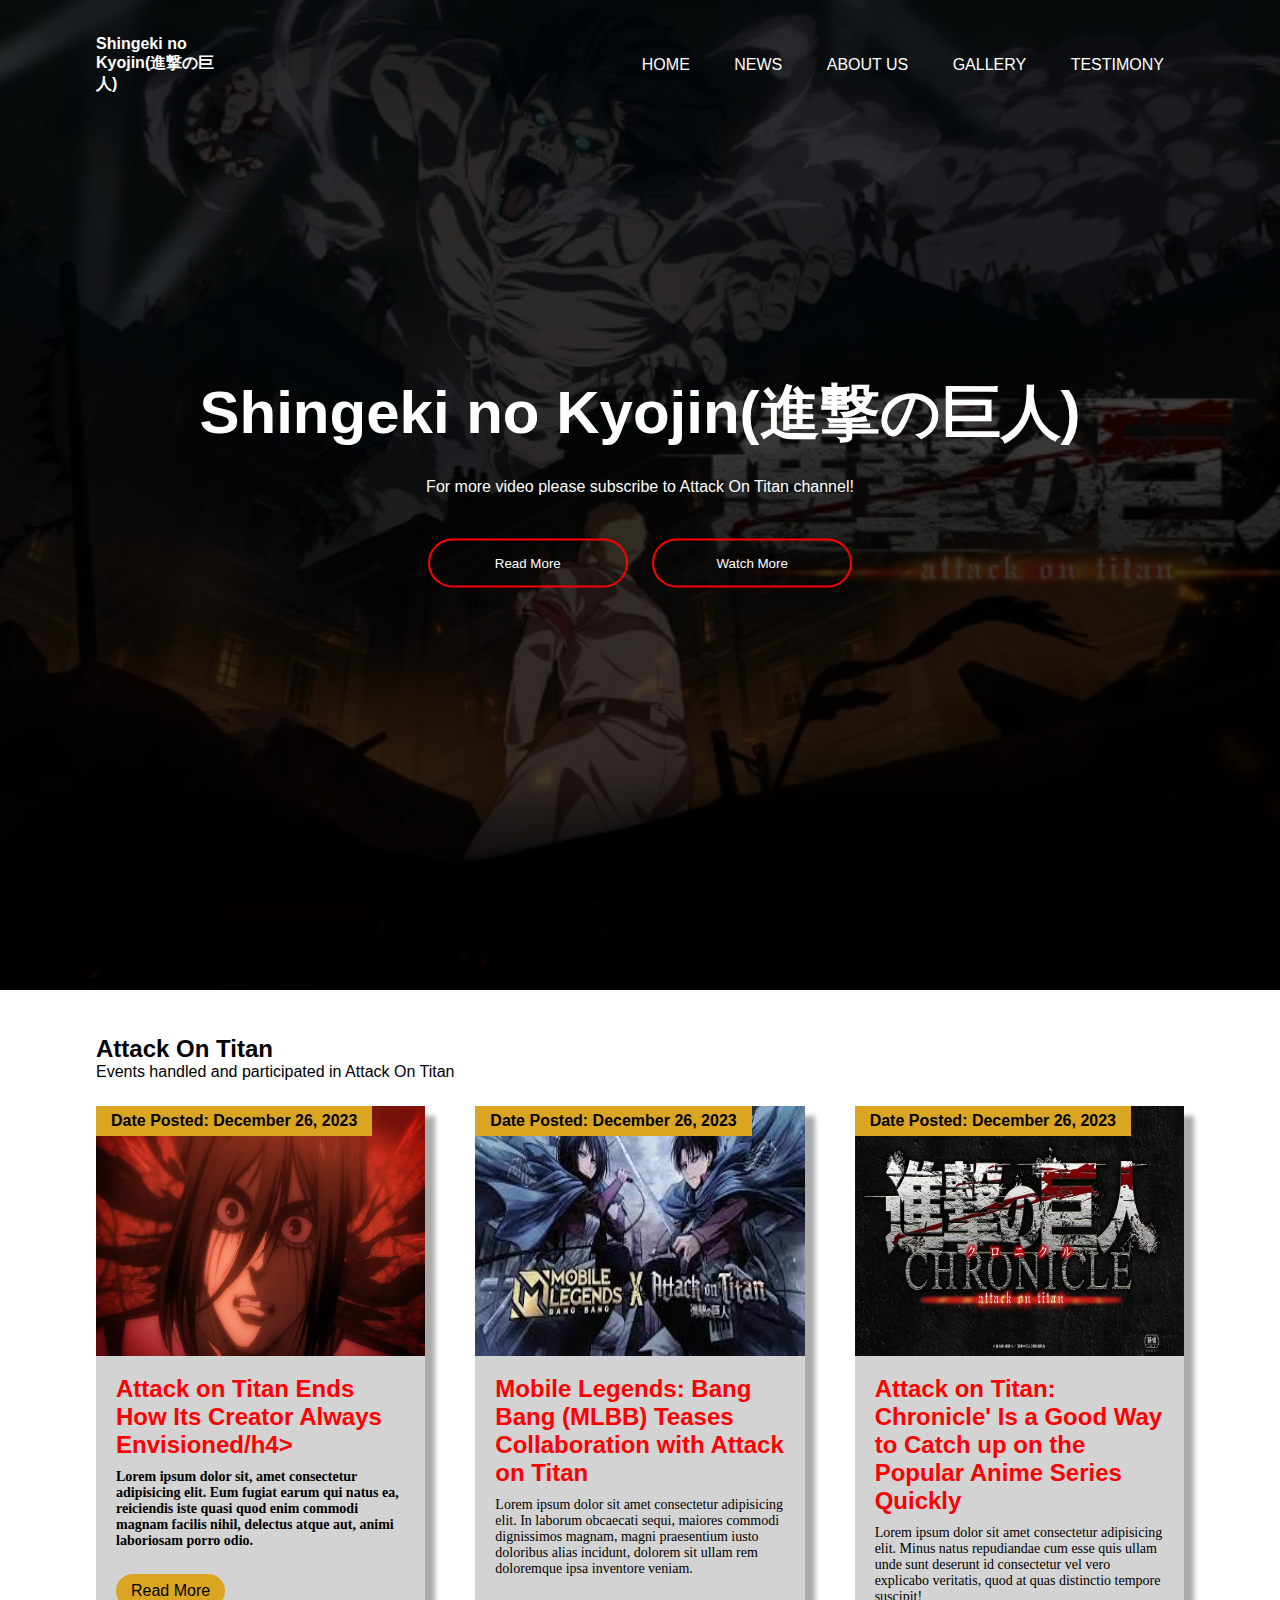
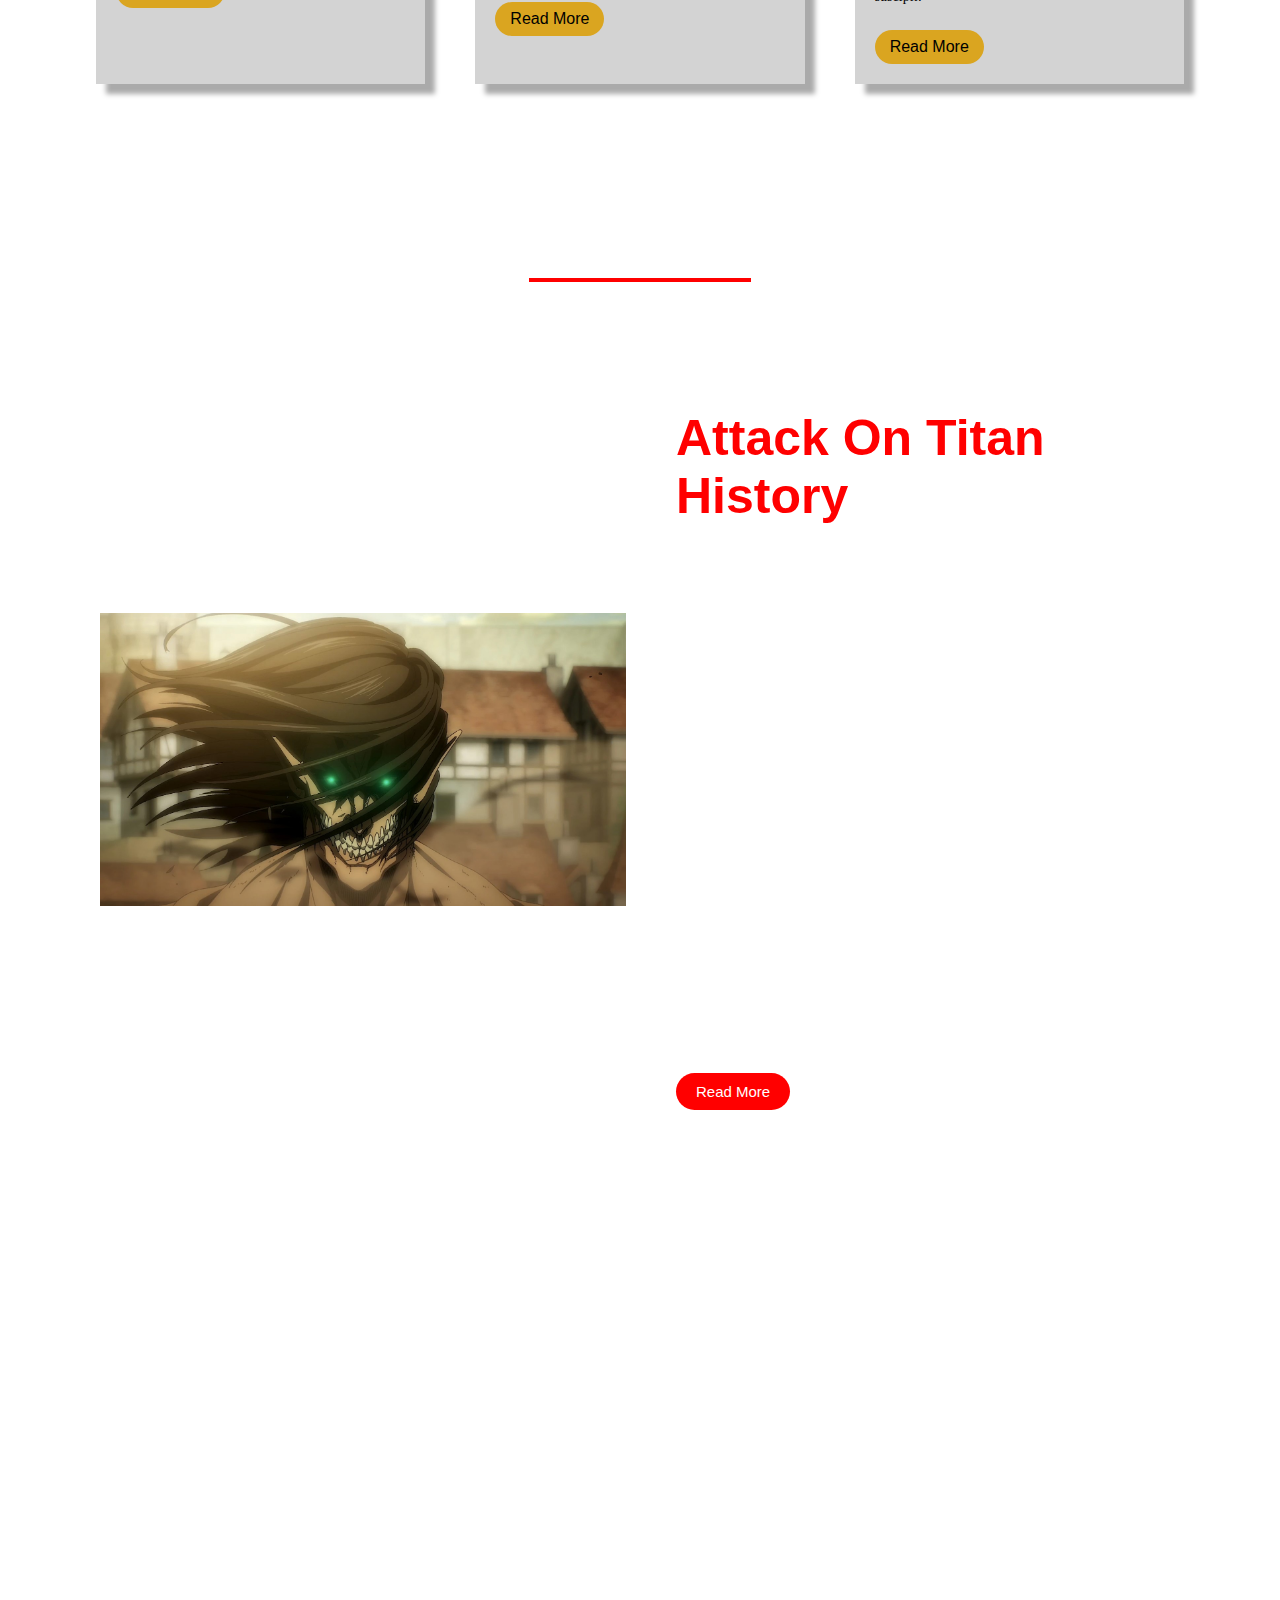
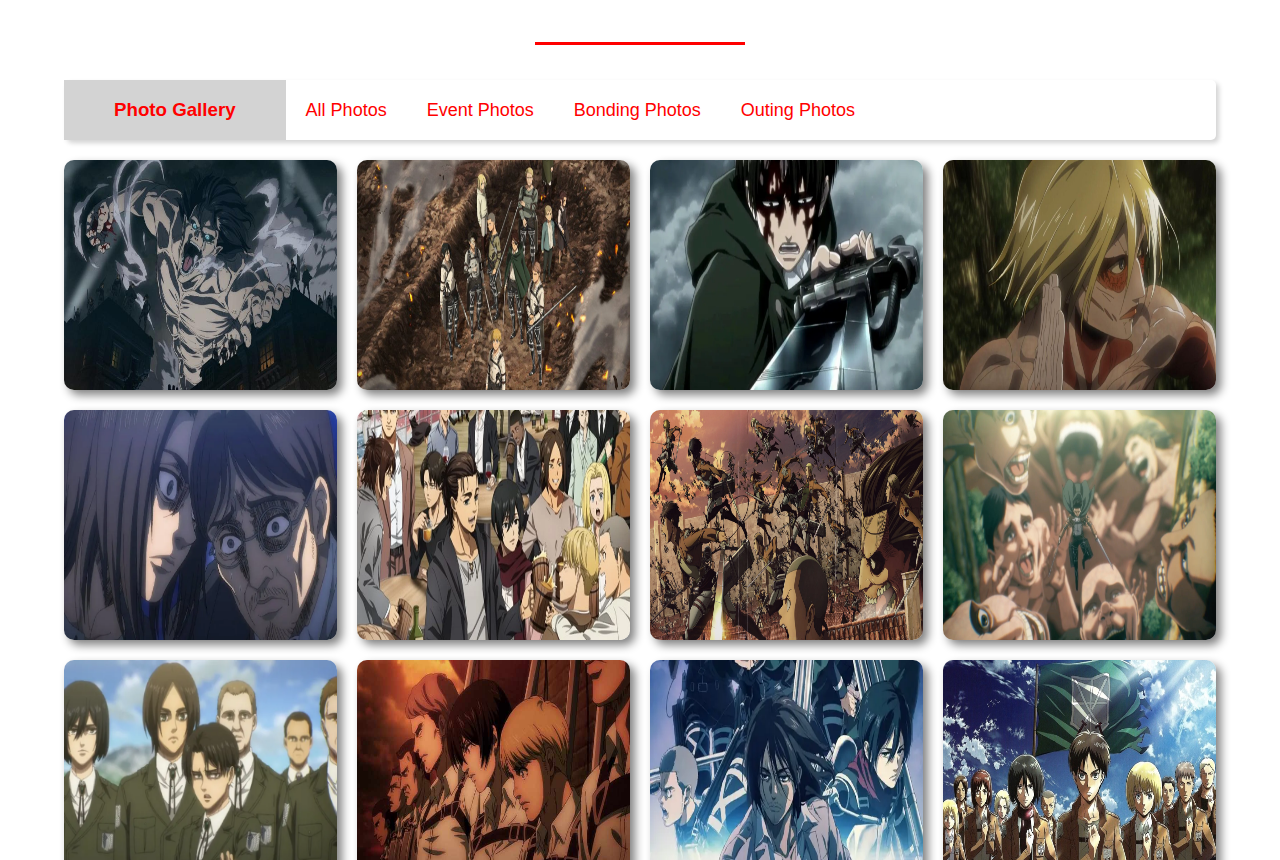
<file: homepage/index.html>
<!DOCTYPE html>
<html lang="en">
<head>
    <meta charset="UTF-8">
    <meta name="viewport" content="width=device-width, initial-scale=1.0">
    <meta http-equiv="X-UA-Compatible" content="IE=7">
    <meta http-equiv="X-UA-Compatible" content="ie=edge">
    <link rel="stylesheet" href="style.css">
    <title>Home</title>
    <script src="https://ajax.googleapis.com/ajax/libs/jquery/3.7.1/jquery.min.js"></script>
    <script>
        $(document).ready(function(){
            $("a").on('click', function(event){
                if(this.hash !== ""){
                    event.preventDefault();
                    var hash = this.hash
                    $('html, body').animate({
                        scrollTop:$(hash).offset().top
                    }, 800, function(){
                        window.location.hash = hash;
                    });
                }
            });
        });
    </script>
</head>
<body>
    <div class="banner" id="homepage">
        <div class="navbar">
            <div class="logo">Shingeki no Kyojin(進撃の巨人)</div>
            <ul>
                <li id="home">
                    <a href="#homepage">Home</a>
                </li>
                <li id="newspage">
                    <a href="#news">News</a>
                </li>
                <li id="about">
                    <a href="#aboutpage">About Us</a>
                </li>
                <li id="gallery">
                    <a href="#gallerypage">Gallery</a>
                </li>
                <li id="testimony">
                    <a href="#">Testimony</a>
                </li>
            </ul>
        </div>
        <div class="content">
            <h1>Shingeki no Kyojin(進撃の巨人)</h1>
            <p>For more video please subscribe to Attack On Titan channel!</p>
            <div class="buttons">
                <button type="button"><span></span>Read More</button>
                <button type="button"><span></span>Watch More</button>
            </div>
        </div>
    </div>
    <!-- News Page -->
    <div class="blog-section" id="news">
        <div class="section-content">
            <div class="Attack On Titan">
                <h2>Attack On Titan</h2>
                <p>Events handled and participated in Attack On Titan</p>
            </div>
            <div class="cards">
                <div class="card">
                    <div class="image-section">
                        <img src="img/news1.webp" alt="card1">
                    </div>
                    <div class="article">
                        <h4>Attack on Titan Ends How Its Creator Always Envisioned/h4>
                        <p>Lorem ipsum dolor sit, amet consectetur adipisicing elit. Eum fugiat earum qui natus ea, reiciendis iste quasi quod enim commodi magnam facilis nihil, delectus atque aut, animi laboriosam porro odio.</p>
                    </div>
                    <div class="blog-view">
                        <a href="#" class="button">Read More</a>
                    </div>
                    <div class="posted-date">
                        <p>Date Posted: December 26, 2023</p>
                    </div>
                </div>
                <div class="card2">
                    <div class="image-section">
                        <img src="img/aotml.jpg" alt="card1">
                    </div>
                    <div class="article">
                        <h4>Mobile Legends: Bang Bang (MLBB) Teases Collaboration with Attack on Titan</h4>
                        <p>Lorem ipsum dolor sit amet consectetur adipisicing elit. In laborum obcaecati sequi, maiores commodi dignissimos magnam, magni praesentium iusto doloribus alias incidunt, dolorem sit ullam rem doloremque ipsa inventore veniam.</p>
                    </div>
                    <div class="blog-view">
                        <a href="#" class="button">Read More</a>
                    </div>
                    <div class="posted-date">
                        <p>Date Posted: December 26, 2023</p>
                    </div>
                </div>
                <div class="card3">
                    <div class="image-section">
                        <img src="img/news3.webp" alt="card1">
                    </div>
                    <div class="article">
                        <h4>Attack on Titan: Chronicle' Is a Good Way to Catch up on the Popular Anime Series Quickly
                        </h4>
                        <p>Lorem ipsum dolor sit amet consectetur adipisicing elit. Minus natus repudiandae cum esse quis ullam unde sunt deserunt id consectetur vel vero explicabo veritatis, quod at quas distinctio tempore suscipit!</p>
                    </div>
                    <div class="blog-view">
                        <a href="#" class="button">Read More</a>
                    </div>
                    <div class="posted-date">
                        <p>Date Posted: December 26, 2023</p>
                    </div>
                </div>
            </div>
        </div>
    </div>
    <!-- About Page -->
    <div class="about-section" id="aboutpage">
        <div class="heading">
            <h1>About Us</h1>
            <p>This page contains Attack On Titan History</p>
        </div>
        <div class="container">
            <section class="about">
                <div class="about-image">
                    <img src="img/about1.jpg" alt="About Attack On Titan">
                </div>
                <div class="about-content">
                    <h2>Attack On Titan History</h2>
                    <p>After his hometown is destroyed and is traumatized, young Eren Jaeger vows to cleanse the earth of the giant humanoid Titans that have brought humanity to the brink of extinction.
                        Humans are nearly exterminated by giant creatures called Titans. Titans are typically several stories tall, seem to have no intelligence, devour human beings and, worst of all, seem to do it for the pleasure rather than as a food source. A small percentage of humanity survived by walling themselves in a land protected by extremely high walls, even taller than the biggest of titans. Flash forward to the present, and mankind has not seen a titan in over 100 years. One day, 10 year old Eren and his childhood friend Mikasa witness something horrific as the city walls are destroyed by a colossal titan that appears out of thin air. As the smaller titans flood the city, the two kids watch in horror as Eren's mother is eaten alive. Eren vows that he will murder every single titan and take revenge for all of mankind.</p>
                    <a target="_blank" href="https://en.wikipedia.org/wiki/Attack_on_Titan_%28TV_series%29" class="read-more">Read More</a>
                </div>
            </section>
        </div>
    </div>
    <!-- Gallery Page -->
    <div class="gallery" id="gallerypage">
        <input type="radio" name="photos" id="check1" checked>
        <input type="radio" name="photos" id="check2">
        <input type="radio" name="photos" id="check3">
        <input type="radio" name="photos" id="check4">
        <div class="gallery-container">
            <h1>Photo Gallery</h1>
            <div class="top-content">
                <h3>Photo Gallery</h3>
                <label for="check1">All Photos</label>
                <label for="check2">Event Photos</label>
                <label for="check3">Bonding Photos</label>
                <label for="check4">Outing Photos</label>
            </div>
            <div class="photo-gallery">
                <div class="pic Events">
                    <img src="img/img1.jpg" alt="photo 1">
                </div>
                <div class="pic Bonding">
                    <img src="img/image2.jpg" alt="photo 2">
                </div>
                <div class="pic Outing">
                    <img src="img/img3.webp" alt="photo 3">
                </div>
                <div class="pic Events">
                    <img src="img/img4.jpg" alt="photo 4">
                </div>
                <div class="pic Bonding">
                    <img src="img/image5.webp" alt="photo 5">
                </div>
                <div class="pic Outing"> 
                    <img src="img/image6.webp" alt="photo 6">
                </div>
                <div class="pic Events"> 
                    <img src="img/image7.webp" alt="photo 7">
                </div>
                <div class="pic Bonding"> 
                    <img src="img/image8.webp" alt="photo 8">
                </div>
                <div class="pic Outing"> 
                    <img src="img/image9.webp" alt="photo 9">
                </div>
                <div class="pic Events"> 
                    <img src="img/image10.jpg" alt="photo 10">
                </div>
                <div class="pic Bonding"> 
                    <img src="img/image11.webp" alt="photo 11">
                </div>
                <div class="pic Outing"> 
                    <img src="img/image12.jpg" alt="photo 12">
                </div>
            </div>
        </div>
    </div>
</body> 
</html>
</file>
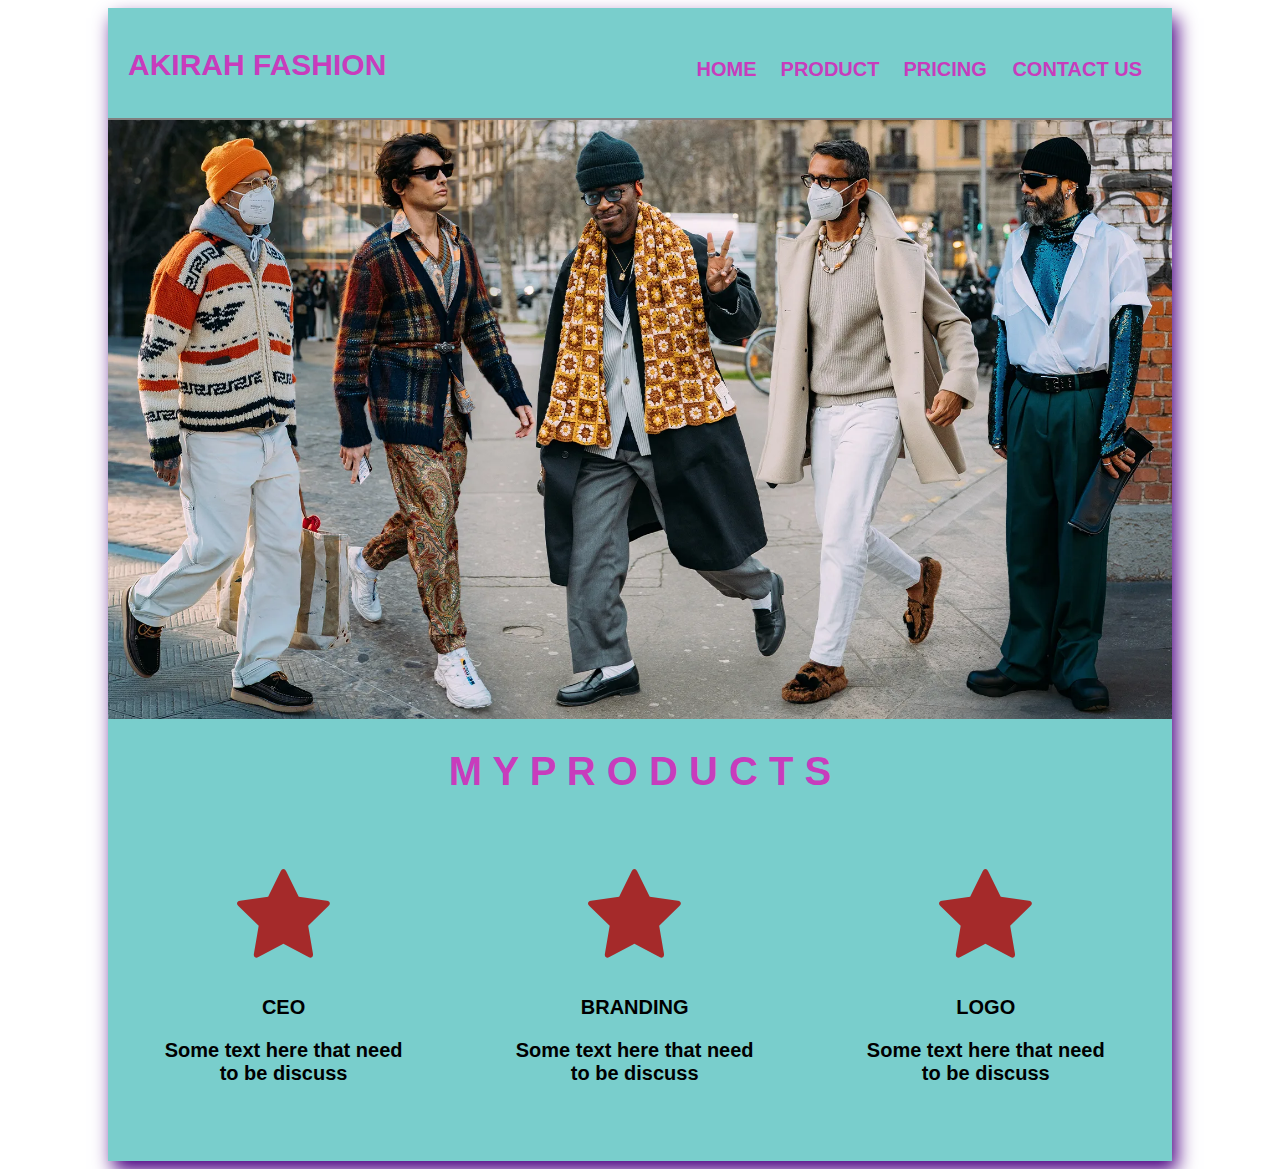
<file: Web1/index.html>
<!DOCTYPE html>
<html lang="en">
<head>
    <meta charset="UTF-8">
    <meta name="viewport" content="width=device-width, initial-scale=1.0">
    <meta http-equiv="X-UA-Compatible" content="IE=7">
    <meta name="description" content="My Website">
    <title>Home Page</title>
    <link rel="stylesheet" href="style.css">
    <link rel="stylesheet" href="https://cdnjs.cloudflare.com/ajax/libs/font-awesome/4.7.0/css/font-awesome.min.css">
</head>
<body>
    <div class="main">
        <div class="main-header">
            <div class="header-logo">
                <p>AKIRAH FASHION</p>
            </div>

            <div class="header-nav">
                <a href="">HOME</a>
                <a href="">PRODUCT</a>
                <a href="">PRICING<f/a>
                <a href="">CONTACT US</a>
            </div>
        </div>

        <div class="main-pic">
            <img src="img/fash1.webp" alt="pic">
        </div>

        <div class="product">
            <div class="prod-title">
                <h1>M Y P R O D U C T S</h1>
            </div>

            <div class="row">
                <div class="c1">
                    <div class="icon1">
                        <span><i class="fa fa-star"></i></span>
                    </div>
                    <div class="c1-title">
                        <p>CEO</p>
                    </div>
                    <div class="c1-desc">
                        <p>
                            Some text here that need <br> to be discuss <br>
                        </p>
                    </div>
                </div>

                <div class="c1">
                    <div class="icon1">
                        <span><i class="fa fa-star"></i></span>
                    </div>
                    <div class="c1-title">
                        <p>BRANDING</p>
                    </div>
                    <div class="c1-desc">
                        <p>
                            Some text here that need <br> to be discuss <br>
                        </p>
                    </div>
                </div>

                <div class="c1">
                    <div class="icon1">
                        <span><i class="fa fa-star"></i></span>
                    </div>
                    <div class="c1-title">
                        <p>LOGO</p>
                    </div>
                    <div class="c1-desc">
                        <p>
                            Some text here that need <br> to be discuss <br>
                        </p>
                    </div>
                </div>
            </div>
        </div>
    </div>
</body>
</html>
</file>
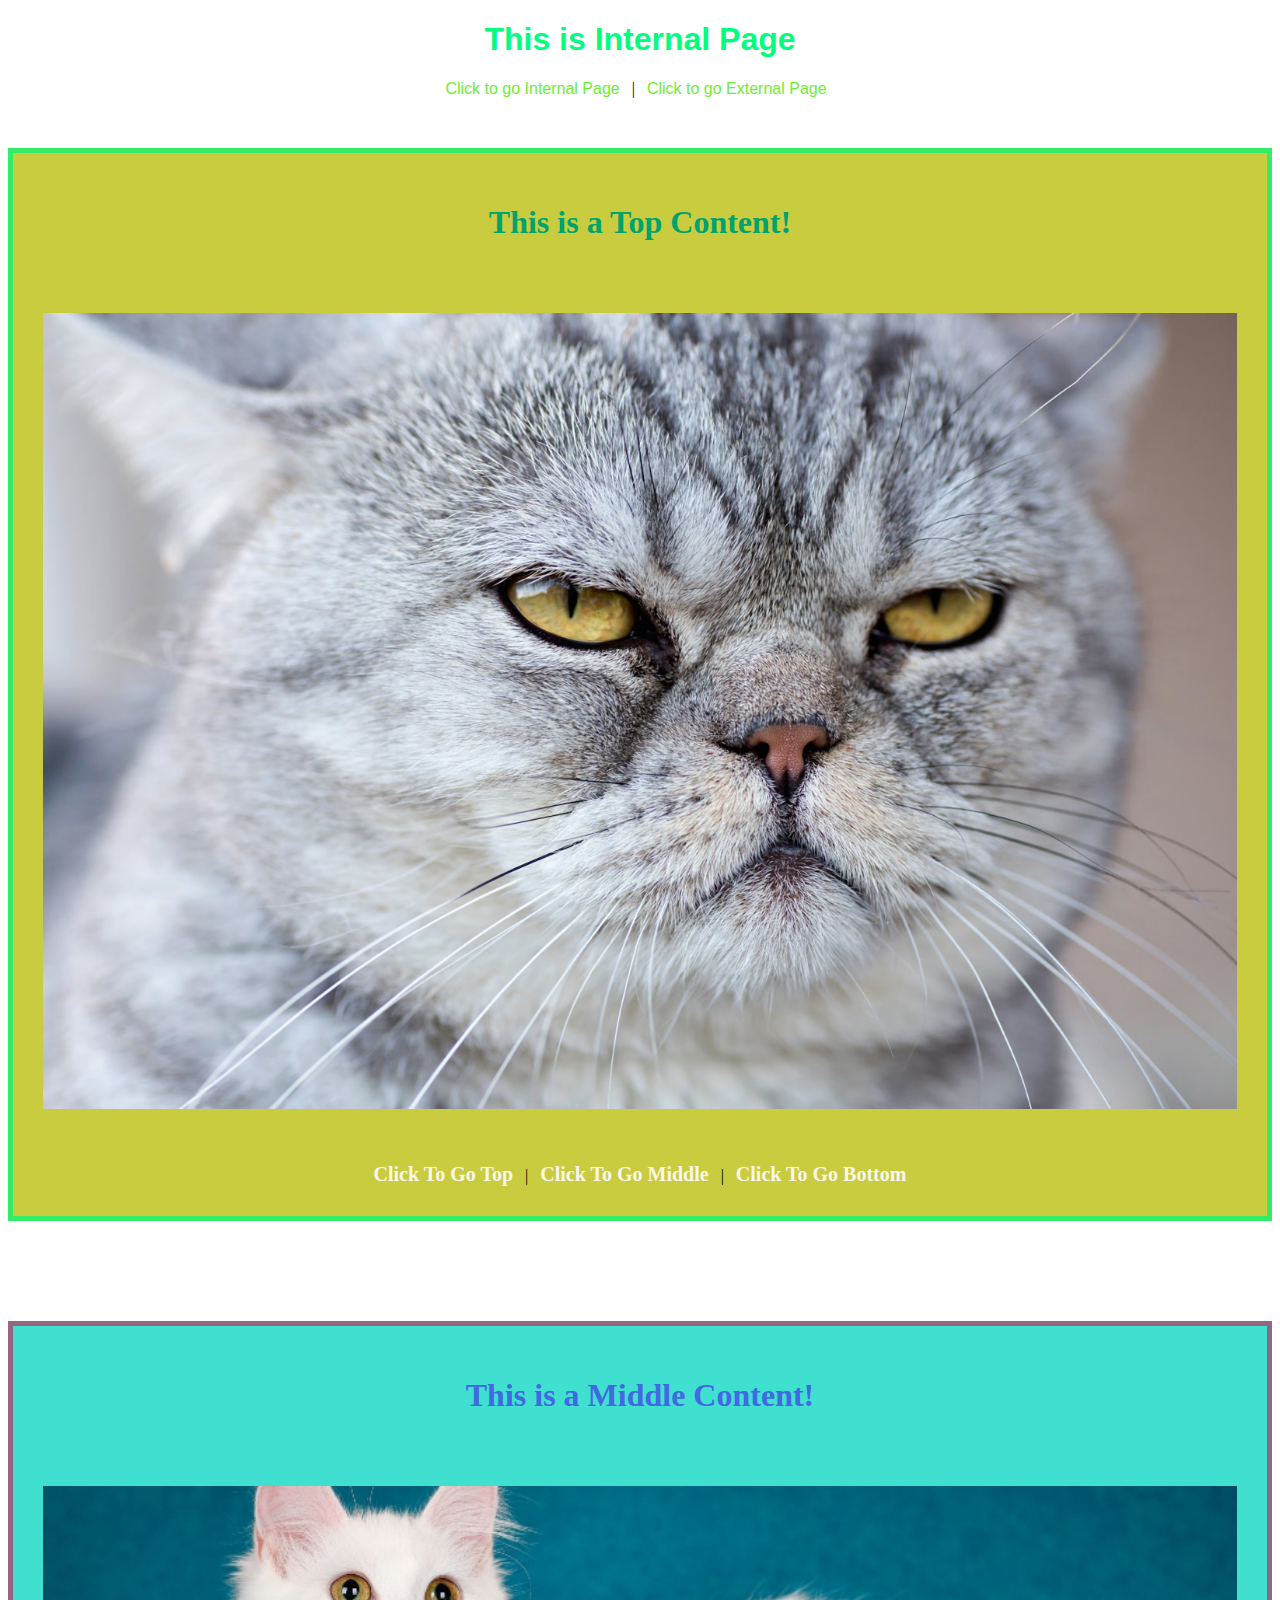
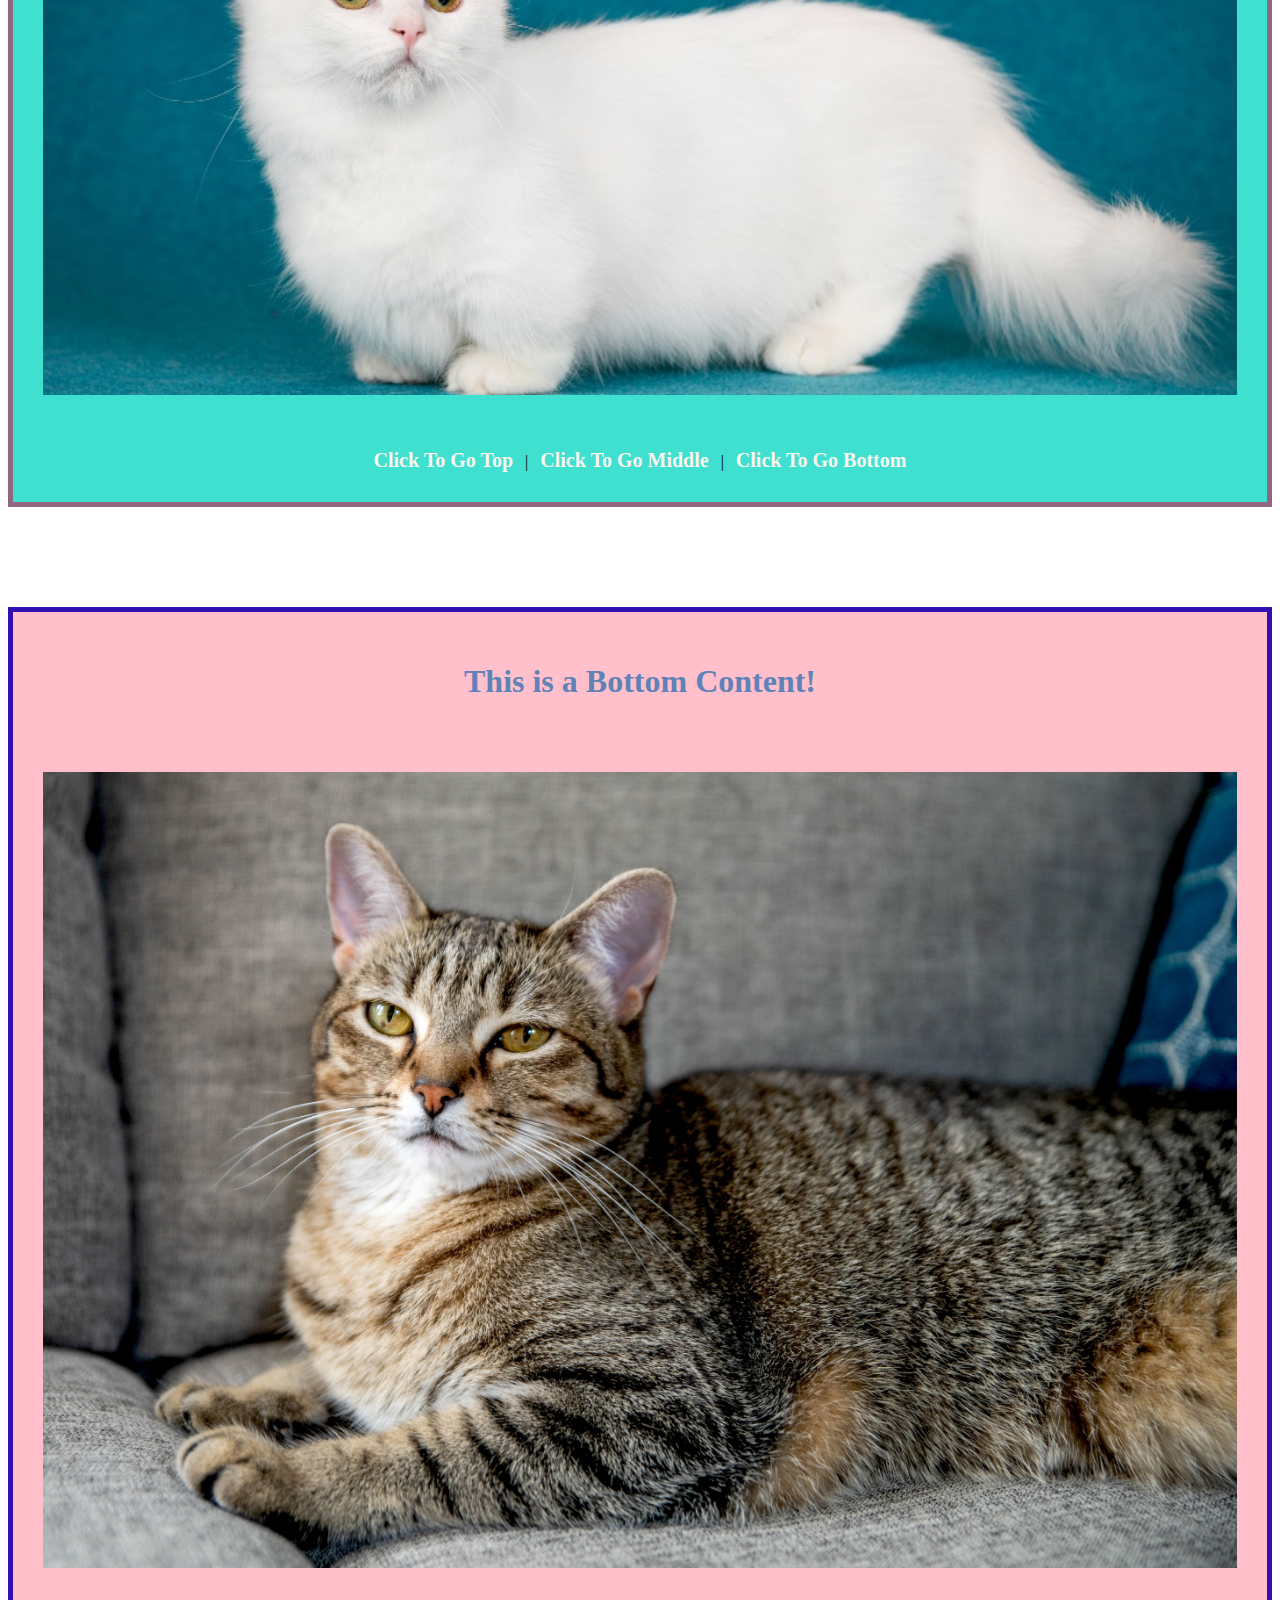
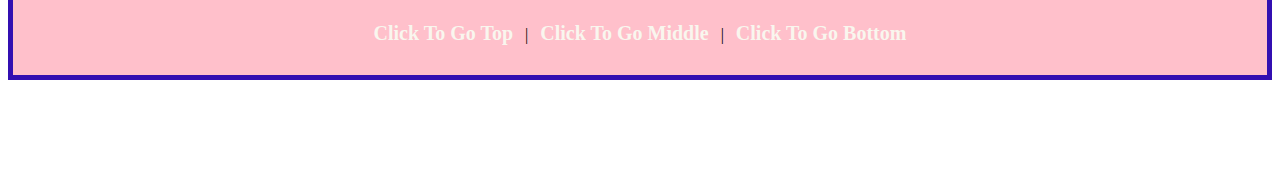
<file: Web2/index.html>
<!DOCTYPE html>
<html lang="en">
<head>
    <meta charset="UTF-8">
    <meta name="viewport" content="width=device-width, initial-scale=1.0">
    <meta http-equiv="X-UA-Compatible" content="IE=7">
    <meta name="description" content="my website">
    <title>Internal Links</title>
    <style>
        .content h1 {
            font-family: Verdana, Geneva, Tahoma, sans-serif;
            font-weight: bold;
            text-align: center;
            color: #00FF7F;
        }
        .navigation {
            margin: 0 0 50px 0;
            text-align: center;
        }
        .navigation a {
            text-decoration: none;
            font-family: Verdana, Geneva, Tahoma, sans-serif;
            color: #71eb34;
            cursor: pointer;
        }
        .navigation a:hover {
            color: #349ceb;
        }
        .top {
            border: 5px solid #34eb68;
            background-color:#C9CC3F;
            text-align: center;
            padding: 30px;
            margin: 0 0 100px 0;
        }
        .top .top-content h1{
            color: #00A36C;
        }
        .top .top-content a {
            text-decoration: none;
            font-size: 20px;
            font-weight: bold;
            color: #F9F6EE;
            cursor: pointer;
        }
        .top .top-content a:hover {
            color: #800080;
        }
        .top .top-content img {
            width: 100%;
            height: 100%;
            padding: 50px 0 50px 0;
        }
        .middle {
            border: 5px solid #916782;
            background-color: #40e0d0;
            text-align: center;
            padding: 30px;
            margin: 0 0 100px 0;
        }
        .middle .middle-content h1 {
            color: #4169E1;
        }
        .middle .middle-content a {
            text-decoration: none;
            font-size: 20px;
            font-weight: bold;
            color: #F9F6EE;
            cursor: pointer;
        }  
        .middle .middle-content a:hover {
            color: #800080;
        }
        .middle .middle-content img {
            width: 100%;
            height: 100%;
            padding: 50px 0 50px 0;
        }
        .bottom {
            border: 5px solid #330fb1;
            background-color: #ffc0cb;
            text-align: center;
            padding: 30px;
            margin: 0 0 100px 0;
        }
        .bottom .bottom-content h1 {
            color: 	#6082B6;
        }
        .bottom .bottom-content a {
            text-decoration: none;
            font-size: 20px;
            font-weight: bold;
            color: #F9F6EE;
            cursor: pointer;
        }
        .bottom .bottom-content a:hover {
            color: #800080;
        }
        .bottom .bottom-content img {
            width: 100%;
            height: 100%;
            padding: 50px 0 50px 0;
        }
    </style>
</head>
<body>
    <div class="content">
        <h1>This is Internal Page</h1>
    </div>

    <div class="navigation">
        <a href="index.html">Click to go Internal Page</a> &nbsp; | &nbsp;
        <a href="external.html">Click to go External Page</a> &nbsp;
    </div>

    <div class="top" id="mytop">
        <div class="top-content">
            <h1>This is a Top Content!</h1>
            <img src="img/top1.avif" alt="top picture">
            <a href="#mytop">Click To Go Top</a> &nbsp; | &nbsp;
            <a href="#mymiddle">Click To Go Middle</a> &nbsp; | &nbsp;
            <a href="#mybottom">Click To Go Bottom</a>
        </div>
    </div>

    <div class="middle" id="mymiddle">
        <div class="middle-content">
            <h1>This is a Middle Content!</h1>
            <img src="img/top2.jpg" alt="middle picture">
            <a href="#mytop">Click To Go Top</a> &nbsp; | &nbsp;
            <a href="#mymiddle">Click To Go Middle</a> &nbsp; | &nbsp;
            <a href="#mybottom">Click To Go Bottom</a>
        </div>
    </div>

    <div class="bottom" id="mybottom">
        <div class="bottom-content">
            <h1>This is a Bottom Content!</h1>
            <img src="img/top3.jpg" alt="bottom picture">
            <a href="#mytop">Click To Go Top</a> &nbsp; | &nbsp;
            <a href="#mymiddle">Click To Go Middle</a> &nbsp; | &nbsp;
            <a href="#mybottom">Click To Go Bottom</a>
        </div>
    </div>
</body>
</html>
</file>
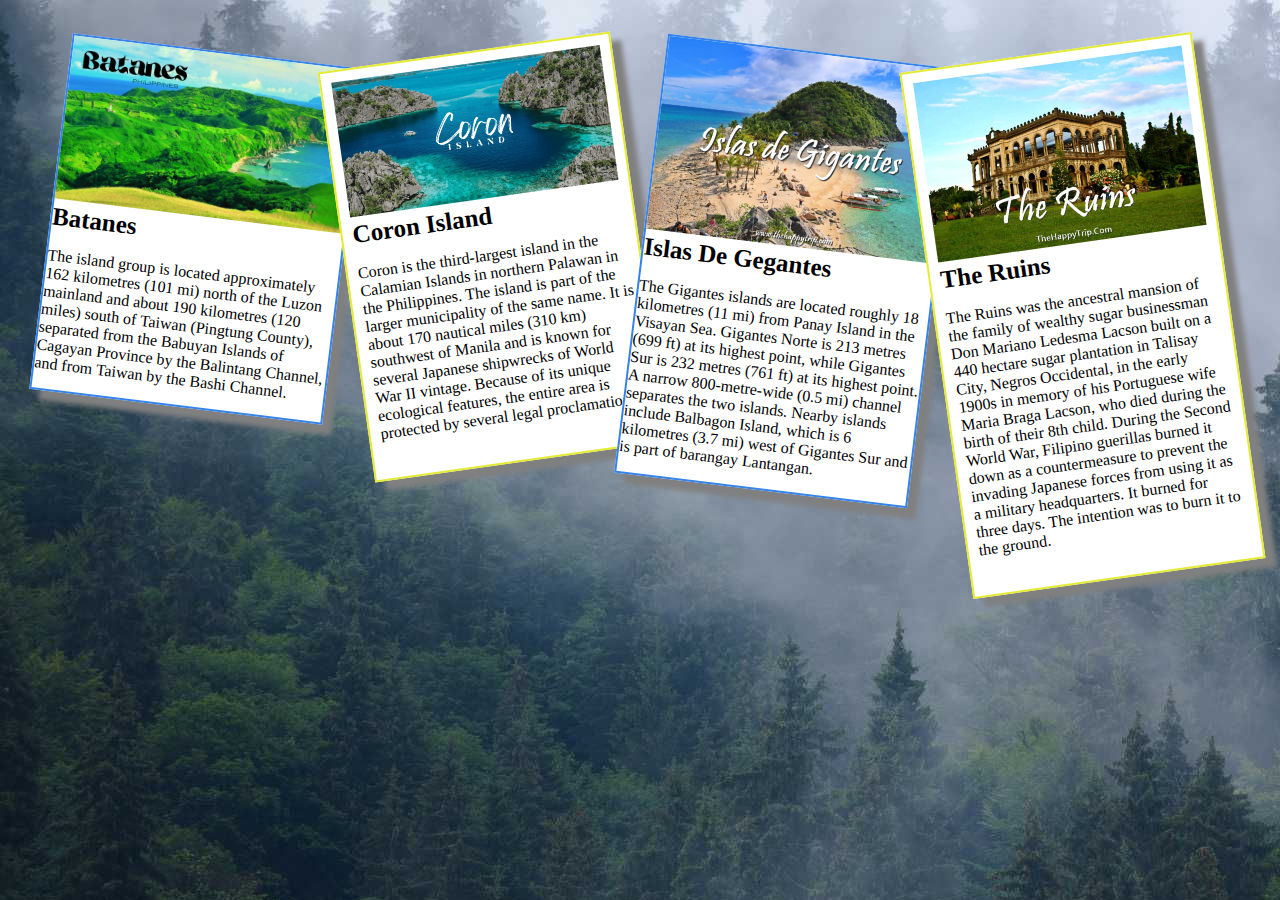
<file: Web3/index.html>
<!DOCTYPE html>
<html lang="en">
<head>
    <meta charset="UTF-8">
    <meta name="viewport" content="width=device-width, initial-scale=1.0">
    <meta http-equiv="X-UA-Compatible" content="IE=7">
    <meta http-equiv="X-UA-Compatible" content="ie=edge">
    <meta name="description" content="website">
    <title>Gallery Page</title>
    <style>
        *{
            box-sizing: border-box;
        }
        body {
            margin: 0;
        }
        .row {
            padding: 50px;
            background-image: url("img/bg.jpg");
            background-attachment: fixed;
            background-repeat: no-repeat;
            background-position: cover;
            width: 100%;
            height: 100vh;
        }
        .col1 {
            width: 25%;
            padding: 10px 10px 20px 10;
            border: 2px solid #3483eb;
            background-color: white;
            box-shadow: 10px 10px 5px gray;
            float: left;
            -ms-transform: rotate(7deg);
            -webkit-transform: rotate(7deg);
            transform: rotate(7deg);
        }
        .col1 span{ 
            font-weight: bold;
            font-size: 25px;
        }
        .col1:hover {
            transform: rotate(0deg);
        }

        .col2 {
            width: 25%;
            padding: 10px 10px 20px 10px;
            border: 2px solid #e5eb34;
            background-color: white;
            box-shadow: 10px 10px 5px gray;
            float: left;
            -ms-transform: rotate(-8deg);
            -webkit-transform: rotate(-8deg);
            transform: rotate(-8deg);
        }
        .col2 span {
            font-weight: bold;
            font-size: 25px;
        }
        .col2:hover{
            transform: rotate(0deg);
        }
        .row::after {
            content: " ";
            display: table;
            clear: both;
        }

        @media screen and (max-width: 600px){
            .col1{
                width: 100%;
            }
            .col2{
                width: 100%;
            }
        }
        @media screen and(max-width: 700px){
            .col1{
                width: 100%;
            }
            .col2{
                width: 100%;
            }
        }
    </style>
</head>

<body>
    <div class="row">
        <div class="col1">
            <img src="img/batanes.jpg" alt="batanes" width="100%">
            <span>Batanes</span>
            <p class="decs1">The island group is located approximately 162 kilometres (101 mi) north of the Luzon mainland and about 190 kilometres (120 miles) south of Taiwan (Pingtung County), separated from the Babuyan Islands of Cagayan Province by the Balintang Channel, and from Taiwan by the Bashi Channel.</p>
        </div>

        <div class="col2">
            <img src="img/coron1.webp" alt="Coron Palawan" width="100%">
            <span>Coron Island</span>
            <p class="decs2">Coron is the third-largest island in the Calamian Islands in northern Palawan in the Philippines. The island is part of the larger municipality of the same name. It is about 170 nautical miles (310 km) southwest of Manila and is known for several Japanese shipwrecks of World War II vintage. Because of its unique ecological features, the entire area is protected by several legal proclamations.</p>
        </div>

        <div class="col1">
            <img src="img/islagigantes1.jpg" alt="islas de gegantes" width="100%">
            <span>Islas De Gegantes</span>
            <p class="decs1">The Gigantes islands are located roughly 18 kilometres (11 mi) from Panay Island in the Visayan Sea. Gigantes Norte is 213 metres (699 ft) at its highest point, while Gigantes Sur is 232 metres (761 ft) at its highest point. A narrow 800-metre-wide (0.5 mi) channel separates the two islands. Nearby islands include Balbagon Island, which is 6 kilometres (3.7 mi) west of Gigantes Sur and is part of barangay Lantangan.</p>
        </div>

        <div class="col2">
            <img src="img/ruins1.jpg" alt="The ruins" width="100%">
            <span>The Ruins</span>
            <p class="decs2">The Ruins was the ancestral mansion of the family of wealthy sugar businessman Don Mariano Ledesma Lacson built on a 440 hectare sugar plantation in Talisay City, Negros Occidental, in the early 1900s in memory of his Portuguese wife Maria Braga Lacson, who died during the birth of their 8th child. During the Second World War, Filipino guerillas burned it down as a countermeasure to prevent the invading Japanese forces from using it as a military headquarters. It burned for three days. The intention was to burn it to the ground.</p>
        </div>
    </div>
</body>
</html>
</file>
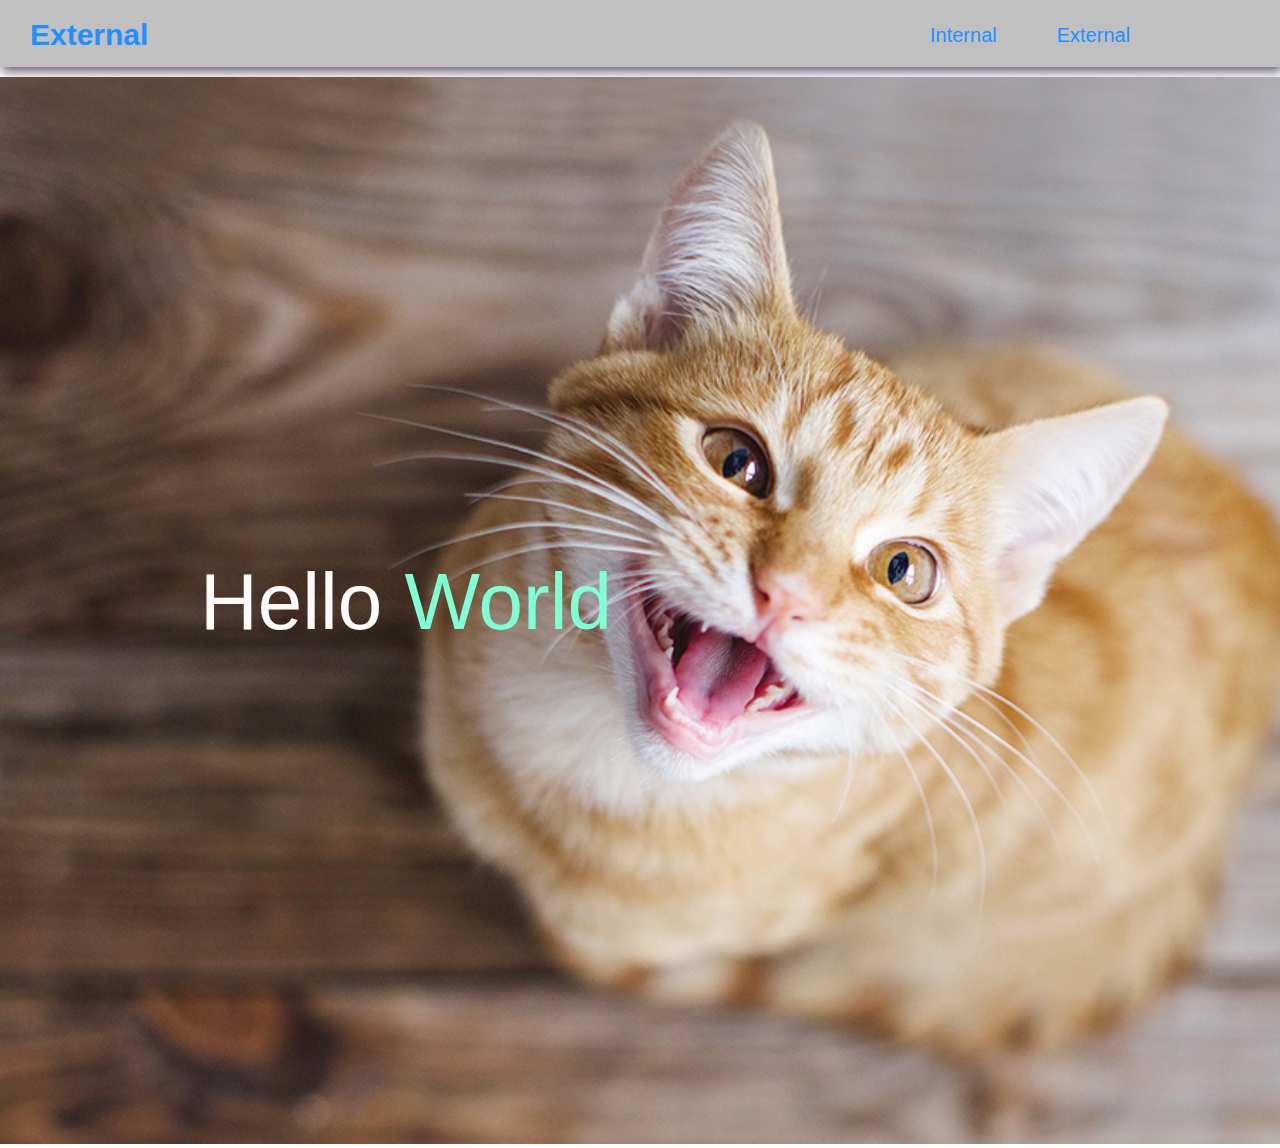
<file: Web2/external.html>
<!DOCTYPE html>
<html lang="en">
<head>
    <meta charset="UTF-8">
    <meta name="viewport" content="width=device-width, initial-scale=1.0">
    <meta http-equiv="X-UA-Compatible" content="IE=7">
    <meta name="description" content="website">
    <link rel="stylesheet" href="style.css">
    <title>External Links</title>
</head>
<body>
    <div class="header-container">
        <div class="content">
            <h1>External</h1>
        </div>

        <div class="navigation">
            <a href="index.html">Internal</a>
            <a href="external.html">External</a>
        </div>
    </div>

    <div class="content-box">
        <div class="image-box">
            <img src="img/cat.1.jpg" alt="bg">
            <p>Hello</p>
        </div>
    </div>
</body>
</html>
</file>
<file: homepage/style.css>
*{
    margin: 0;
    padding: 0;
    font-family: sans-serif;
    scroll-behavior: smooth;
}
.banner {
    width: 100%;
    height: 100vh;
    background-image: linear-gradient(rgba(0, 0, 0, 0.75), rgba(0, 0, 0, 0.75)), url("img/aot.webp");
    background-size: cover;
    background-position: center;
    background-attachment: fixed;
}
.navbar {
    width: 85%;
    margin: auto;
    padding: 35px 0;
    display: flex;
    justify-content: space-between;
    align-items: center;
}
.logo{
    width: 120px;
    cursor: pointer;
    color: white;
    display: inline-block;
    font-weight: bold;
}
.logo:hover{
    color: red;
}
.navbar ul li {
    list-style-type: none;
    display: inline-block;
    margin: 0 20px;
    position: relative;
    cursor: pointer;
}
.navbar ul li a {
    text-decoration: none;
    color: white;
    text-transform: uppercase;
}
.navbar ul li::after {
    content: "";
    height: 2px;
    width: 0;
    background: red;
    position: absolute;
    left: 0;
    bottom: -10px;
    transform: scaleX(0);
    transform-origin: center;
    transition: .20s;
}
.navbar ul li:hover::after {
    transform-origin: center;
    transform: scaleX(1);
    width: 100%;
}
.content {
    width: 100%;
    position: absolute;
    top: 50%;
    transform: translateY(-50%);
    color: white;
    text-align: center;
}
.content h1 {
    font-size: 60px;
    margin-top: 80px;
}
.content p{
    margin: 20px auto;
    font-weight: 100;
    line-height: 25px;
}
.content button {
    width: 200px;
    padding: 15px 0;
    margin: 20px 10px;
    border-radius: 25px;
    border: 2px solid red;
    background: transparent;
    color: white;
    cursor: pointer;
    position: relative;
    overflow: hidden;
}
span {
    background-color: red;
    height: 100%;
    width: 0%;
    position: absolute; 
    left: 0;
    bottom: 0;
    z-index: -1;
    transition: 0.5s;
}
button:hover span {
    width: 100%;
}
button:hover {
    border: none;
}
/* New Page CSS */
.blog-section{
    width: 100%;
    height: 100vh;
    background-image: linear-gradient(rgba(0, 0, 0, 0.75), rgba(0, 0, 0, 0.75)), url("img/bg2.3.jpeg");
    background-position: center;
    background-attachment: fixed;
    background-repeat: no-repeat;
}
.blog-section .section-content {
    width: 85%;
    margin: 0 auto;
    position: relative;
    top: 15%;
}
.blog-section .section-content .slam-dunk-title {
    width: 60%;
    text-align: center;
    margin: auto;
}
.blog-section .section-content .slam-dunk-title h2 {
    font-size: 40px;
    text-transform: uppercase;
    font-family: Verdana, Geneva, Tahoma, sans-serif Calibri;
    color: red;
}
.blog-section .section-content .slam-dunk-title p {
    font-size: 20px;
    font-family: Verdana, Geneva, Tahoma, sans-serif Calibri;
    color: white;
    margin-top: 20px;
}
.blog-section .section-content .cards {
    display: grid;
    grid-template-columns: repeat(3, 1fr);
    grid-gap: 50px;
    margin: 25px auto;
}
/* Card 1 */
.blog-section .section-content .cards .card {
    width: 100%;
    position: relative;
    background-color: lightgray;
    box-shadow: 10px 10px 5px #aaaaaa;
}
.blog-section .section-content .cards .card img {
    width: 100%;
    height: 250px;
}
.blog-section .section-content .cards .card .article {
    padding: 15px 20px;
}
.blog-section .section-content .cards .card .article h4 {
    font-size: 24px;
    color: red;
}
.blog-section .section-content .cards .card .article p {
    font-size: 14px;
    color: black;
    margin: 10px 0;
    font-family: Tahoma;
}
.blog-section .section-content .cards .card .blog-view {
    padding-bottom: 20px;
}
.blog-section .section-content .cards .card .blog-view a {
    text-decoration: none;
    display: inline-block;
    background-color: goldenrod;
    padding: 8px 15px;
    margin-left: 20px;
    color: black;
    border-radius: 20px;
}
.blog-section .section-content .cards .card .blog-view a:hover {
    background-color: black;
    color: white;
}
.blog-section .section-content .cards .card .posted-date p {
    font-weight: 600;
    position: absolute;
    top: 0;
    left: 0;
    display: inlin-block;
    background-color: goldenrod;
    padding: 6px 15px;
}
/* Card 2 */
.blog-section .section-content .cards .card2 {
    width: 100%;
    position: relative;
    background-color: lightgray;
    box-shadow: 10px 10px 5px #aaaaaa;
}
.blog-section .section-content .cards .card2 img {
    width: 100%;
    height: 250px;
}
.blog-section .section-content .cards .card2 .article {
    padding: 15px 20px;
}
.blog-section .section-content .cards .card2 .article h4 {
    font-size: 24px;
    color: red;
}
.blog-section .section-content .cards .card2 .article p {
    font-size: 14px;
    color: black;
    margin: 10px 0;
    font-family: Tahoma;
}
.blog-section .section-content .cards .card2 .blog-view {
    padding-bottom: 20px;
}
.blog-section .section-content .cards .card2 .blog-view a {
    text-decoration: none;
    display: inline-block;
    background-color: goldenrod;
    padding: 8px 15px;
    margin-left: 20px;
    color: black;
    border-radius: 20px;
}
.blog-section .section-content .cards .card2 .posted-date p {
    font-weight: 600;
    position: absolute;
    top: 0;
    left: 0;
    display: inline-block;
    background-color: goldenrod;
    padding: 6px 15px;
}
.blog-section .section-content .cards .card2 .blog-view a:hover {
    background-color: black;
    color: white;
}
/* Card 3 */
.blog-section .section-content .cards .card3{
    width: 100%;
    position: relative;
    background-color: lightgray;
    box-shadow: 10px 10px 5px #aaaaaa;
}
.blog-section .section-content .cards .card3 img {
    width: 100%;
    height: 250px;
}
.blog-section .section-content .cards .card3 .article {
    padding: 15px 20px;
}
.blog-section .section-content .cards .card3 .article h4 {
    font-size: 24px;
    color: red;
}
.blog-section .section-content .cards .card3 .article p {
    font-size: 14px;
    color: black;
    margin: 10px 0;
    font-family: Tahoma;
}
.blog-section .section-content .cards .card3 .blog-view {
    padding-bottom: 20px;
}
.blog-section .section-content .cards .card3 .blog-view a {
    text-decoration: none;
    display: inline-block;
    background-color: goldenrod;
    padding: 8px 15px;
    margin-left: 20px;
    border-radius: 20px;
    color: black;
}
.blog-section .section-content .cards .card3 .blog-view a:hover {
    background-color: black;
    color: white;
}
.blog-section .section-content .cards .card3 .posted-date p {
    font-weight: 600;
    position: absolute;
    top: 0;
    left: 0;
    display: inline-block;
    background-color: goldenrod;
    padding: 6px 15px;
}
/* News Page Media Screen */
@media screen and (max-width: 992px){
    .blog-section .section-content .cards {
        grid-template-columns: repeat(2 1fr);
    }
}
@media screen and (max-width: 768px){
    .banner {
        width: 100%;
        height: 100vh;
    }
    .navbar ul li {
        position: relative;
        right: -40px;
        display: flex;
        flex-direction: column;
        padding: 10px 0;
        cursor: pointer;
    }
    .navbar ul li::after{
        content: "";
        position: absolute;
        left: 0;
        bottom: 5px;
        background-color: red;
        width: 0;
        transform: scaleX(0);
        transform-origin: center;
        transition: 0.2s ease;
    }
    .navbar ul #home:hover::after{
        transform: scaleX(1);
        transform-origin: center;
        width:55%;
    }
    .navbar ul #newspage:hover::after{
        transform: scaleX(1);
        transform-origin: center;
        width:55%;
    }
    .navbar ul #about:hover::after{
        transform: scaleX(1);
        transform-origin: center;
        width:85%;
    }
    .navbar ul #gallery:hover::after{
        transform: scaleX(1);
        transform-origin: center;
        width:80%;
    }
    .navbar ul #testimony:hover::after{
        transform: scaleX(1);
        transform-origin: center;
        width:100%;
    }
    .navbar ul li a {
        color: white;
    }
    .blog-section .section-content .cards{
        grid-template-columns: 1fr;
    }
}
/* About us CSS */
.about-section{
    width: 100%;
    height: 150vh;
    background-image: linear-gradient(rgba(0, 0, 0, 0.75), rgba(0, 0, 0, 0.75)), url("img/bg3.jpg");
    background-repeat: no-repeat;
    background-size: cover;
    background-attachment: fixed;
}
.heading {
    width: 100%;
    display: flex;
    justify-content: center;
    align-items: center;
    flex-direction: column;
    text-align: center;
    padding-top: 20px;
}
.heading h1 {
    font-size: 50px;
    color: white;
    margin-bottom: 25px;
    position: relative;
}
.heading h1::after {
    content: "";
    position: absolute;
    width: 100%;
    height: 4px;
    display: block;
    margin: 0 auto;
    background-color: red;
}
.heading p {
    font-size: 18px;
    color: white;
    margin-bottom: 35px;
}
.container {
    width: 90%;
    margin-bottom: 100px;
    padding: 50px;
}
.about {
    display: flex;
    justify-content: space-between;
    align-items: center;
    flex-wrap: wrap;
}
.about-image {
    flex: 1;
    margin: 0 50px;
    overflow: hidden;
}
.about-image img {
    max-width: 100%;
    height: auto;
    display: block;
    transition: 0.5s ease;
}
.about-image:hover img{
    transform: scale(1.2);
}
.about-content {
    flex: 1;
}
.about-content h2{
    font-size: 50px;
    margin-bottom: 15px;
    color: red;
}
.about-content p{
    font-size: 18px;
    line-height: 1.8;
    color: white;
}
.about-content .read-more {
    display: inline-block;
    padding: 10px 20px;
    background-color: red;
    color: white;
    font-size: 15px;
    text-decoration: none;
    border-radius: 25px;
    margin-top: 15px;
    transition: 0.3s ease;
}
.about-content .read-more:hover {
    background-color: black;
    color: white;
}
@media screen and (max-width: 768px){
    .heading {
        padding: 0 20px;
    }
    .heading h1 {
        font-size: 36px;
    }
    .heading p {
        font-size: 17px;
        margin-bottom: 0px;
    }
    .container {
        padding: 0px;
    }
    .about {
        padding: 20px;
        flex-direction: column;
    }
    .about-image {
        margin-right: 20px;
        margin-bottom: 20px;
    }
    .about-content {
        padding: 0px;
        font-size: 16px;
    }
    .about-content .read-more{
        font-size: 16px;
    }
}
/* Gallery CSS */
.gallery{
    padding-top: 10px;
    overflow: hidden;
    width: 100%;
    height: 100vh;
    background-image: linear-gradient(rgba(0, 0, 0, 0.75), rgba(0, 0, 0, 0.75)), url("img/bg4.jpg");
    background-repeat: no-repeat;
    background-attachment: fixed;
    background-size: cover;
}
.gallery input {
    display: none;
}
.gallery .gallery-container{
    width: 100%;
    text-align: center;
}
.gallery h1{
    font-weight: normal;
    position: relative;
    font-size: 35px;
    margin: 40px 0;
}
.gallery h1::before{
    content: "";
    position: absolute;
    bottom: -5px;
    left: 50%;
    width: 210px;
    height: 3px;
    background-color: red;
    transform: translateX(-50%);
    animation: animate 5s linear infinite;
}
@keyframes animate {
    0%{
        width: 0;
    }
    50%{
        width: 100px;
    }
    100%{
        width: 200px;
    }
}
.gallery .top-content {
    background-color: white;
    width: 90%;
    margin: 0 auto 20px auto;
    height: 60px;
    display: flex;
    align-items: center;
    border-radius: 5px;
    box-shadow: 3px 3px 5px lightgray;
}
.gallery .gallery-container h1 {
    color: white;
}
.gallery h3{
    height: 100%;
    line-height: 60px;
    padding: 0 50px;
    background-color: lightgray;
    color: red;
}
.gallery label{
    display: inline-block;
    height: 100%;
    margin: 0 20px;
    line-height: 60px;
    font-size: 18px;
    color: red;
    cursor: pointer;
    transition: color .5s;
}
.gallery label:hover {
    color: black;
}
.gallery .photo-gallery {
    width: 90%;
    margin: auto;
    display: grid;
    grid-template-columns: repeat(4, 1fr);
    grid-gap: 20px;
}
.gallery .pic {
    position: relative;
    height: 230px;
    border-radius: 10px;
    box-shadow: 5px 5px 10px gray;
    cursor: pointer;
    transition: .5s;
}
.gallery .pic img {
    width: 100%;
    height: 100%;
    border-radius: 10px;
    transition: .5s;
}
.gallery .pic::before {
    content: "Photo Gallery";
    position: absolute;
    top: 50%;
    left: 50%;
    transform: translate(-50%, -50%);
    color: white;
    font-weight: bold;
    width: 100%;
    margin-top: 100px;
    opacity: 0;
    transform: .3s;
    transition-delay: .2s;
    z-index: 1;
}
.gallery .pic::after{
    content: "";
    position: absolute;
    bottom: 0;
    left: 0;
    border-radius: 10px;
    width: 100%;
    height: 0;
    background-color: rgb(0, 0, 0,.4);
    transition: .2s;
}
.gallery .pic:hover::after {
    height: 100%;
}
.gallery .pic:hover::before {
    margin-top: 0;
    opacity: 1;
}
.gallery #check1:checked ~ .gallery-container .photo-gallery .pic {
    opacity: 1;
    transform: scale(1);
    position: relative;
    transition: .5s;    
}
.gallery #check2:checked ~ .gallery-container .photo-gallery .Events{
    opacity: 1;
    transform: scale(1);
    position: relative;
}
.gallery #check2:checked ~ .gallery-container .photo-gallery .Boning, 
.gallery #check2:checked ~ .gallery .photo-gallery .Outing {
    opacity: 1;
    transform: scale(0);
    position: absolute;
    transition: 0s;
}
.gallery #check3:checked ~.gallery-container .photo-gallery .Bonding {
    opacity: 1;
    transform: scale(1);
    position: relative;
}
.gallery #check3:checked ~.gallery-container .photo-gallery .Events,
.gallery #check3:checked ~.gallery-container .photo-gallery .Outing{
    opacity: 1;
    transform: scale(0);
    position: absolute;
    transition: 0s;
}
.gallery #check4:checked ~.gallery-container .photo-gallery .Bonding {
    opacity: 1;
    transform: scale(1);
    position: relative;
}
.gallery #check4:checked ~.gallery-container .photo-gallery .Events,
.gallery #check4:checked ~.gallery-container .photo-gallery .Outing{
    opacity: 1;
    transform: scale(0);
    position: absolute;
    transition: 0s;
}
@media screen and (max-width: 992px){
    .gallery .photo-gallery {
        width: 90%;
        margin: auto;
        display: grid;
        grid-template-columns: repeat(3, 1fr);
        grid-gap: 20px;
    }
}
/* Gallery Media Screen */
@media screen and (max-width:768px ){
    .gallery h1 {
        font-weight: normal;
        position: relative;
        font-size: 28px;
        margin: 40px 0;
    }
    .gallery h1::before {
        content: "";
        position: absolute;
        bottom: -7px;
        left:50%;
        width: 50px;
        height: 3px;
        background-color: red;
        transform: translateX(-50%);
        animation: gallery 5s linear infinite;
    }
    @keyframes gallery {
        0%{
            width: 0;
        }
        50%{
            width: 100px;
        }
        100%{
            width: 170px;
        }
    }
    .gallery h3 {
        display: none;
    }
    .gallery label {
        height: 100%;
        font-size: 13px;
        color: red;
        cursor: pointer;
        transition: color .3s;
    }
    .gallery label:hover {
        color: black;
    }
    .gallery .photo-gallery {
        width: 80%;
        margin: auto;
        display: grid;
        grid-template-columns: 1fr;
    }
}
</file>
<file: Web1/style.css>
.main {
    margin: 0 100px 0 100px;
    box-shadow: 5px 10px 18px #4b0082;
    padding: 0 0 300px 0;
    background-color: #79cecc;
}
.main-header {
    padding-top: 10px;
    height: 100px;
    background-color: #79cecc;
}
.header-logo p{
    font-size: 30px;
    font-family: sans-serif;
    padding: 0 0 0 20px;
    font-weight: bold;
    color:  #c83cbc;
    cursor: pointer;
}
.header-logo p:hover {
    color: white;
}
.main-header .header-logo {
    float: left;
}
.main-header .header-nav{
    float: right;
    padding: 40px 10px 0 0;
}
.main-header .header-nav a {
    font-size: 20px;
    font-family: sans-serif;
    padding: 20px 20px 0 0;
    font-weight: bold;
    color:  #c83cbc;
    text-decoration: none;
    cursor: pointer;
}
.main-header .header-nav a:hover {
    color: #d8cbf8;
}
.main-pic img {
    width: 100%;
    height: 50%;
    border-top: 2px solid gray;
}
.product {
    text-align: center;
    font-size: 20px;
    font-family: sans-serif;
    font-weight: bold;
}
.prod-title {
    text-align: center;
    font-size: 20px;
    font-family: sans-serif;
    font-weight: bold;
    padding: 0 0 40px 0;
}
.prod-title h1 {
    color: #c83cbc;
}
.c1 {
    text-align: center;
    width: 33%;
    float: left;
}
.c1 .icon1 {
    font-size: 100px;
    color: brown;
}
.c1-title p {
    font-weight: bold;
}
</file>
<file: Web2/style.css>
*{
    margin: 0;
    padding: 0;
}
.header-container {
    background-color: #C0C0C0;
    position: relative;
    box-shadow: 2px 5px 10px#6c6377;
    height: 4.2em;
}
.header-container .content {
    position: absolute;
    bottom: 15px;
    left: 30px;
}
.content h1{
    font-family: Verdana, Geneva, Tahoma, sans-serif;
    font-size: 30px;
    color: #1E90FF;
}
.header-container .navigation {
    position: absolute;
    bottom: 20px;
    left: 900px;
    display: flex;
    justify-content: center;
    align-content: space-between;
}
.navigation a {
    text-decoration: none;
    color: #1E90FF;
    padding: 0 30px 0 30px;
    font-family: Verdana, Geneva, Tahoma, sans-serif;
    font-size: 20px;
}
.navigation a:hover {
    color: #F9F6EE;
}
.content-box {
    margin: 10px 0 0 0;
    overflow: hidden;
    position: relative;
}
.content-box .image-box img {
    width: 100%;
    object-fit: cover;
}
.content-box p {
    position: absolute;
    bottom: 500px;
    left: 200px;
    font-family: Verdana, Geneva, Tahoma, sans-serif;
    font-size: 80px;
    color: snow;
}
.content-box p::before{
    content: "";
}
.content-box p::after{
    content: " World";
    color: aquamarine;
}
</file>
